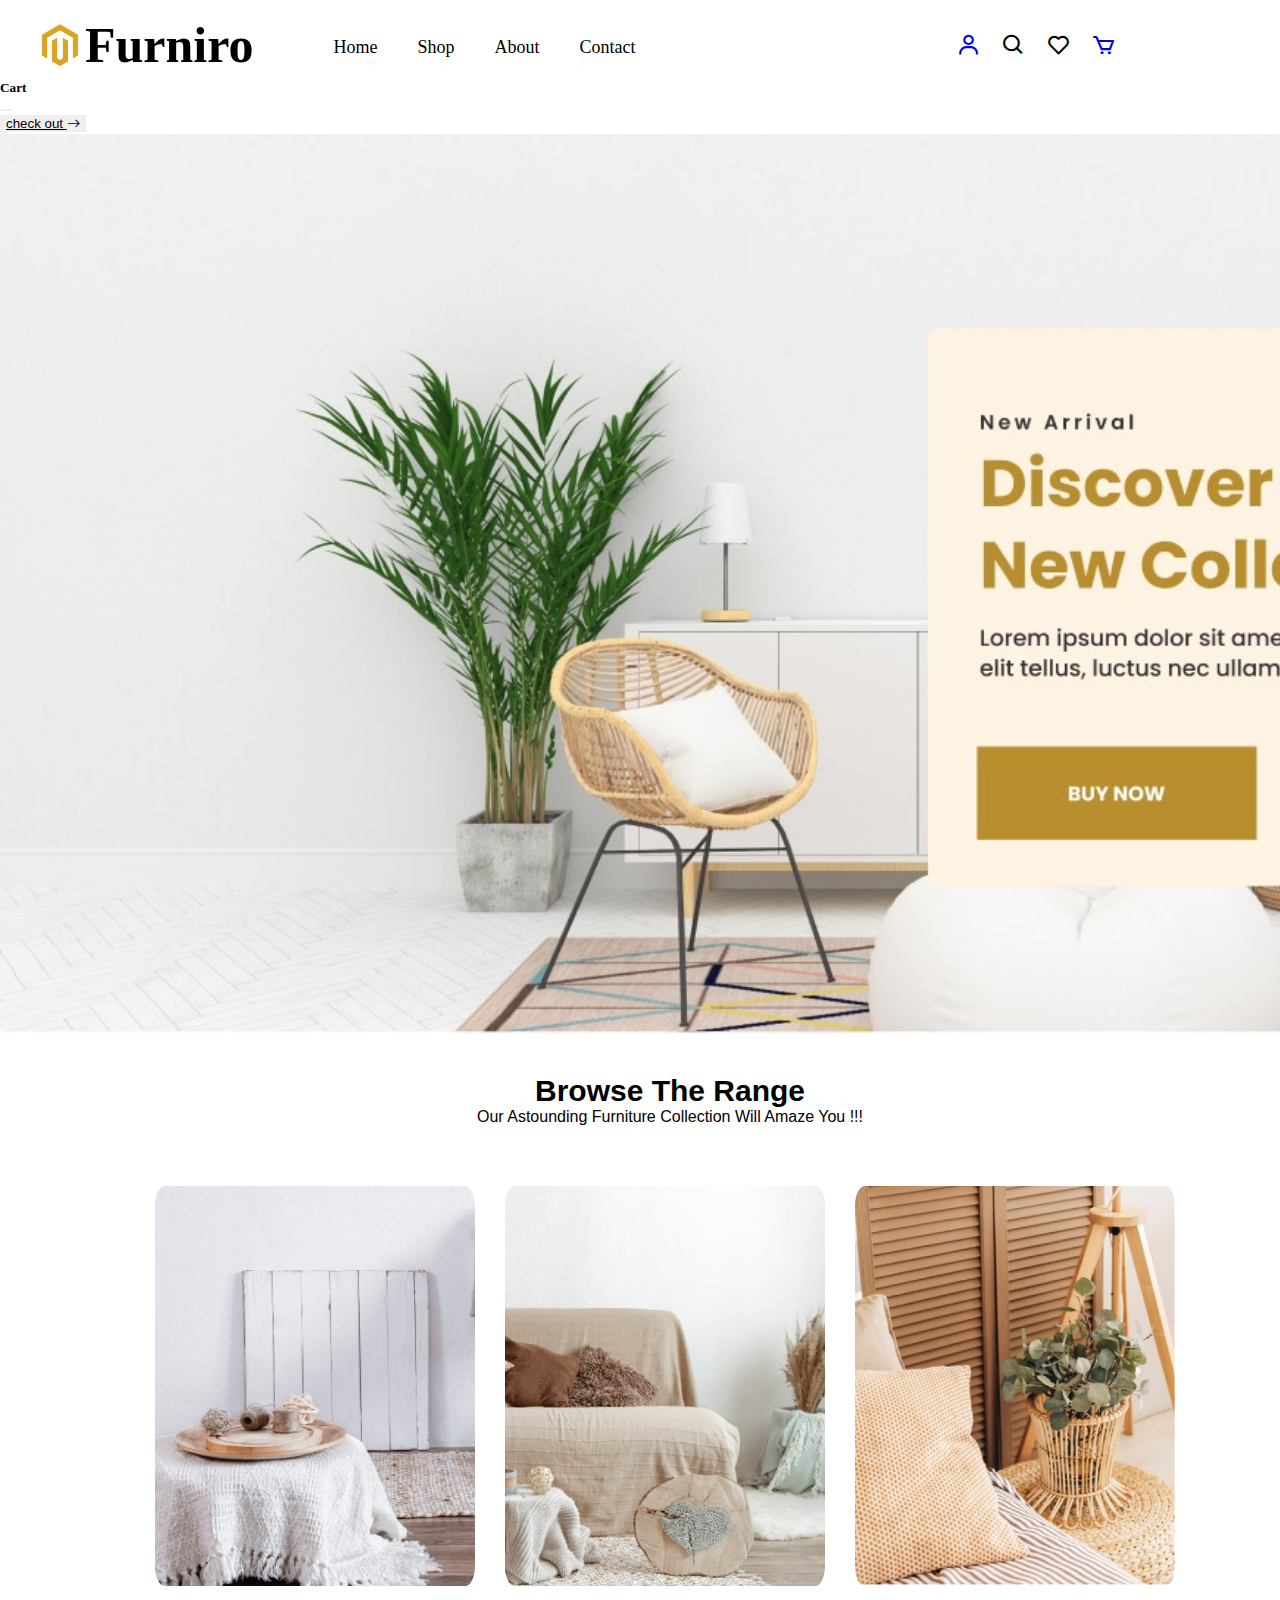
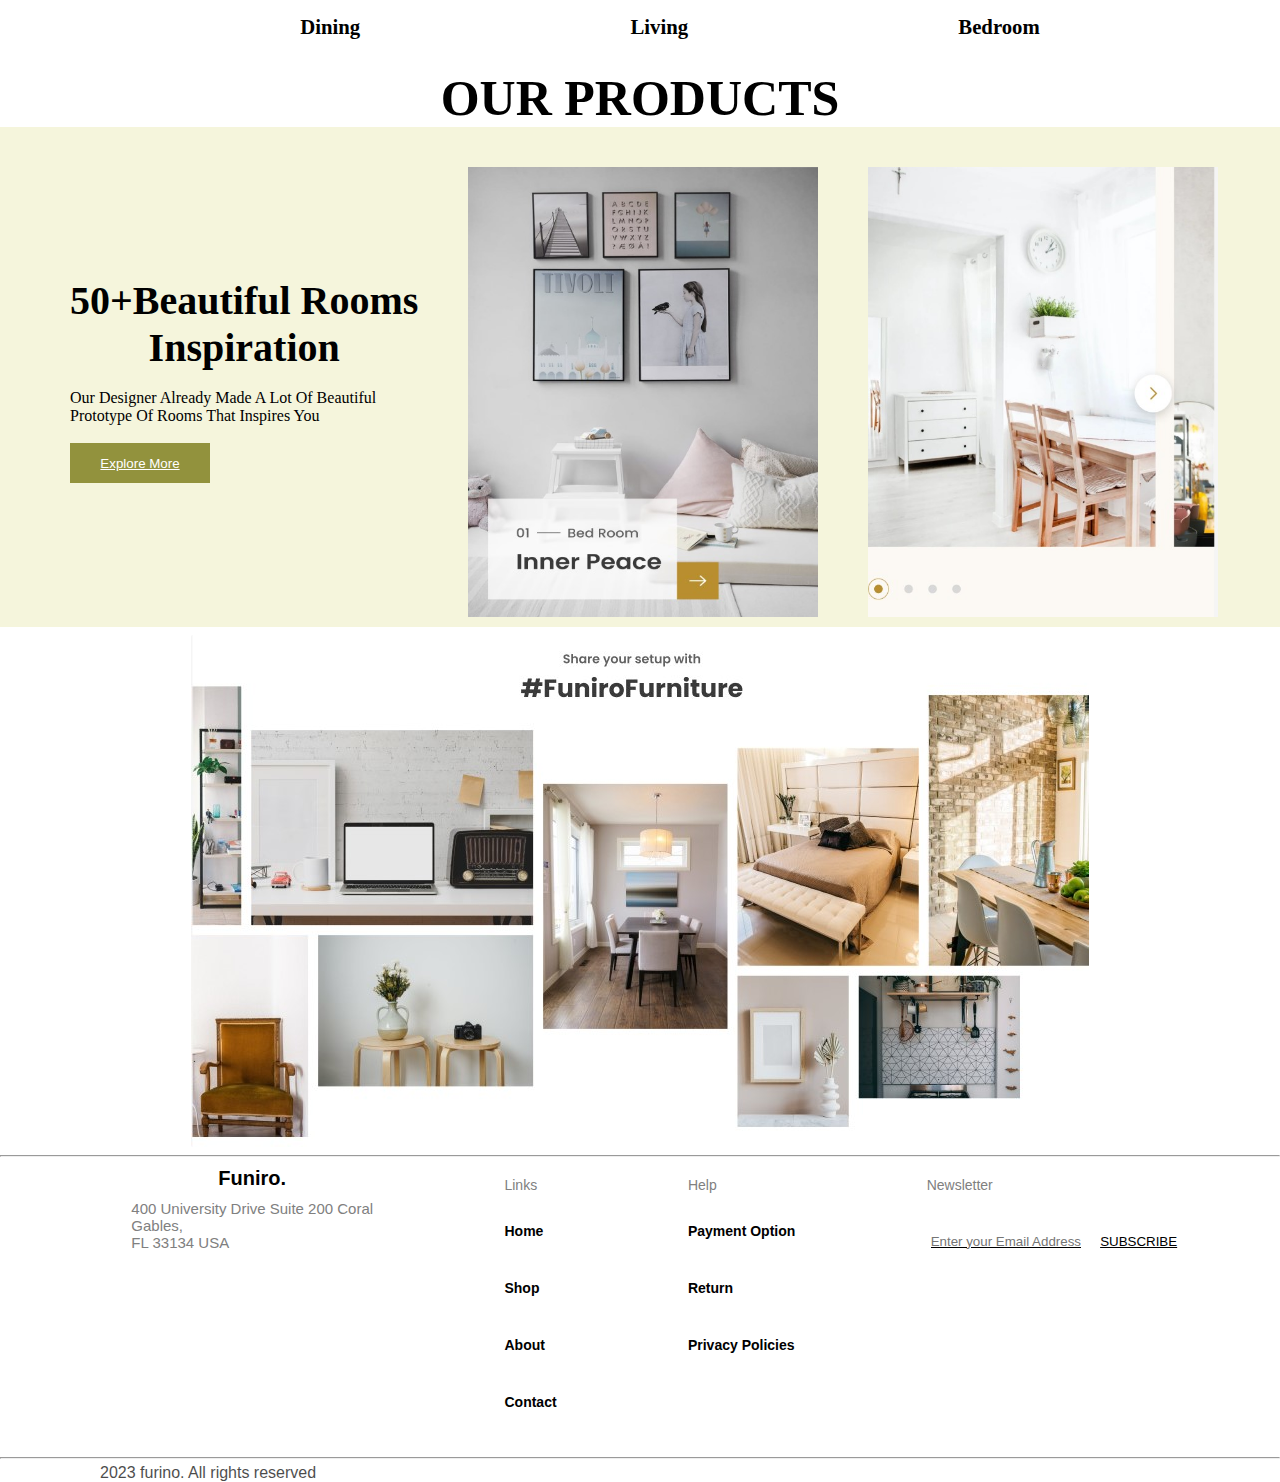
<file: index.html>
<!DOCTYPE html>
<html lang="en">
<head>
    <meta charset="UTF-8">
    <meta name="viewport" content="width=device-width, initial-scale=1.0">
    <title>Final Hackathon</title>
    <link rel="stylesheet" href="style.css">
    <link rel="stylesheet" href="https://cdn.jsdelivr.net/npm/bootstrap-icons@1.10.5/font/bootstrap-icons.css">
    <link href="https://cdn.jsdelivr.net/npm/bootstrap@5.3.0/dist/css/bootstrap.min.css" rel="stylesheet" integrity="sha384-9ndCyUaIbzAi2FUVXJi0CjmCapSmO7SnpJef0486qhLnuZ2cdeRhO02iuK6FUUVM" crossorigin="anonymous">
    <link rel="stylesheet"
    href="https://cdn.jsdelivr.net/npm/boxicons@latest/css/boxicons.min.css">
</head>
<body>
    <header>
        <nav class="">
            <div class="navbar">
                <div class="nav-logo">
                    <i class='bx bxl-magento' ></i><h1>Furniro</h1>
                </div>
                <div class="nav-options">
                    <ul>
                        <li><a href="#">Home</a></li>
                        <li><a href="#">Shop</a></li>
                        <li><a href="#">About</a></li>
                        <li><a href="#">Contact</a></li>
                    </ul>
                </div>
                <div class="nav-icons">
                    <a href="login.html" class="text-dark"><i class='bx bx-user' ></i></a>
                    <i class='bx bx-search' ></i>
                    <i class='bx bx-heart' ></i>
                    <a data-bs-toggle="offcanvas" href="#offcanvasExample" role="button"  aria-controls="offcanvasExample" class="text-dark"><i class="bx bx-cart"></i></a>
                </div>
            </div>
            <section class="cart">
                <div class="offcanvas offcanvas-end" tabindex="-1" id="offcanvasExample"
                  aria-labelledby="offcanvasExampleLabel">
                  <div class="offcanvas-header">
                    <h5 class="offcanvas-title" id="offcanvasExampleLabel">Cart</h5>
                    <button type="button" class="btn-close" data-bs-dismiss="offcanvas" aria-label="Close"></button>
                  </div>
                  <div class="offcanvas-body" id="cartItems">
          
                  </div>
                  <a href="checkout.html"><button class="btn btn-warning rounded-0 w-100" >check out <i class="bi bi-arrow-right"></i></button></a>
                </div>
              </section>
        </nav>
    </header>
    <div class="new-arrival">
        <div class="banner">
            <div class="banner-text">
                <div class="banner-box">
            </div>
            </div>
        </div>
    </div>
    <section class="sec2">
        <div class="div-2">
            <div class="main-text">
            <h1>Browse The Range</h1>
            <p>Our Astounding Furniture Collection Will Amaze You !!!</p>
            </div>
            <div class="pics1">
                <img src="p1.jpg">
                <img src="p2.jpg">
                <img src="p3.jpg">
            </div>
            <div class="main-text1">
                <h5>Dining</h5>
                <h5>Living</h5>
                <h5>Bedroom</h5>
            </div>
        </div>
    </section>


    <!-- DO NOT TOUCH THIS SECTION -->
 </section>
    <section class="products">
      <div class="container">

        <h1 class="h3 my-5">OUR PRODUCTS</h1>

        <div class="products">
          <div class="row" id="productsRow">

          </div>
        </div>
      </div>
    </section>
    <!-- DO NOT TOUCH THIS SECTION -->


    <section>
        <div class="sec4fg">
            <div class="sec4fgh tesxt"><h1>50+Beautiful Rooms <br> Inspiration </h1> <br> <p>Our Designer Already Made A Lot Of Beautiful <br> Prototype Of Rooms That Inspires You </p> <br> <button class="sec4btnn">Explore More</button></div>
            <div class="sec4fgh tesxt2"><img src="p4.jpg" alt="PIC"height=750px width=550></div>
            <div class="sec4fgh tesxt2"><img src="p5.jpg" alt="PIC"height=750px width=550></div>
        </div>
    </section>

    <section class="wholesec5">
        <div id="gallery">
            <div class="gallery"> 
                <img src="p6.jpg" alt="BIG PIC">
            </div>
        </div>
    </section>

    <footer>
        <hr>
            <div class="foot-pane">
        <ul>
        <h3 class="foot-pane-h3">Funiro.</h3>
        <h4 class="foot-pane-h4">400 University Drive Suite 200 Coral <br> Gables, </h4>
        <h4 class="foot-pane-h42">FL 33134 USA </h4>
        </ul>
        <ul>
        <p>Links</p>
        <a>Home</a>
        <a> Shop</a>
        <a>About</a>
        <a>Contact</a>
       
        </ul>
        <ul>
        <p>Help</p>
        <a>Payment Option</a>
        <a>Return</a>
        <a>Privacy Policies</a>
        
        </ul>
        <ul>
        <p>Newsletter</p>
        <input type="text" placeholder="Enter your Email Address">
        <button class="button">SUBSCRIBE</button> 
        <h5 text-decoration-line:underline;></h5>
        <div class="botton"></div>
        </ul>
        </div>
        <hr>    
        </div>
        </div>
        <div class="copyright">
            <p>2023 furino. All rights reserved</p>
        </div>
        </div>
        </footer>
    
    <script src="app.js"></script>
    <script src="https://cdn.jsdelivr.net/npm/bootstrap@5.3.0/dist/js/bootstrap.bundle.min.js" integrity="sha384-geWF76RCwLtnZ8qwWowPQNguL3RmwHVBC9FhGdlKrxdiJJigb/j/68SIy3Te4Bkz" crossorigin="anonymous"></script>
</body>
</html>
</file>
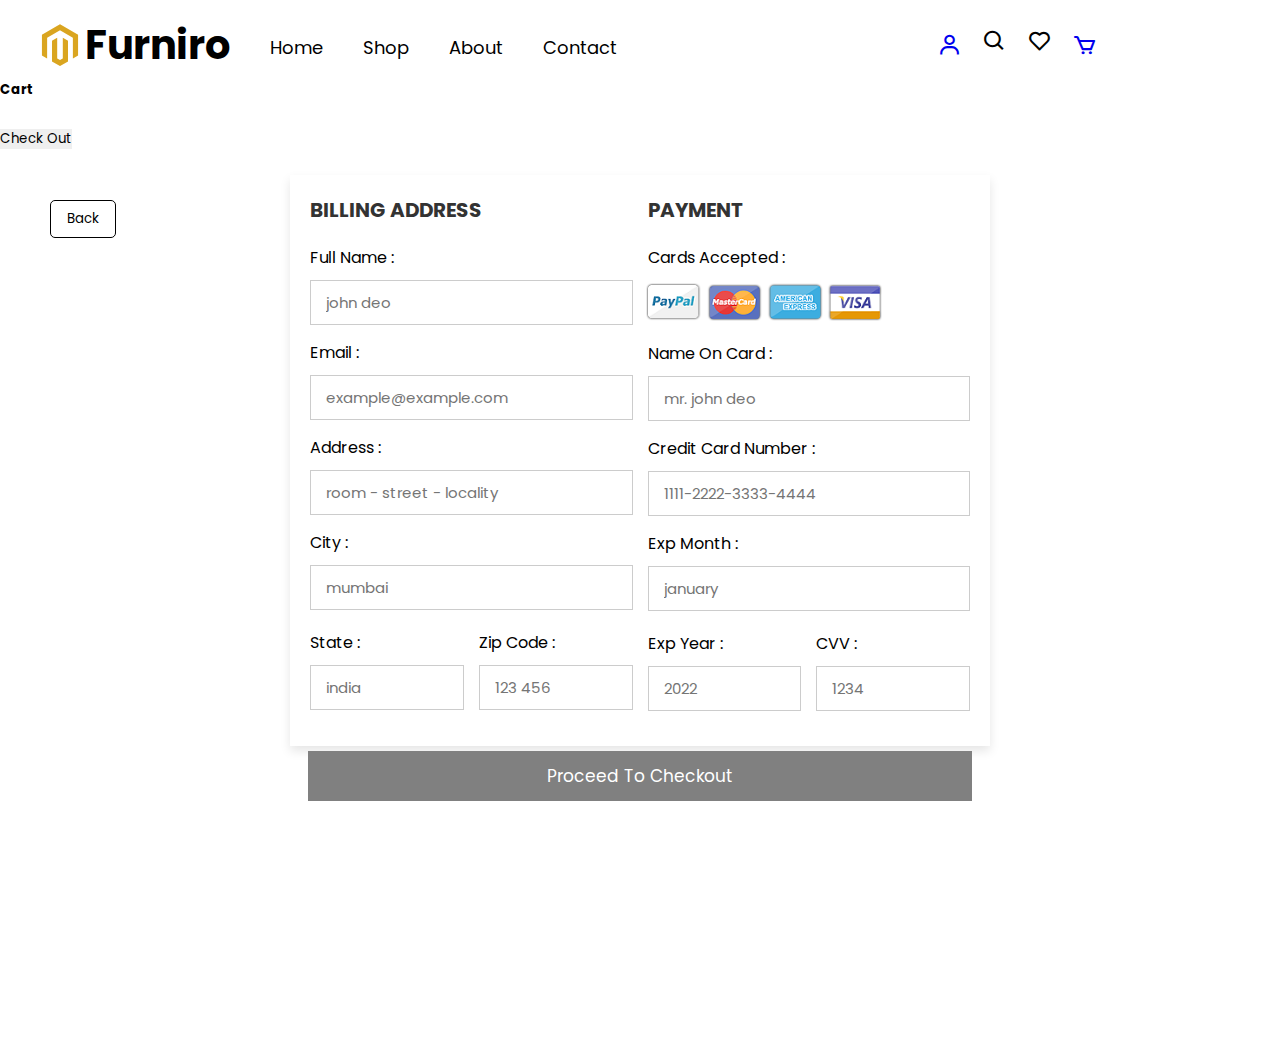
<file: checkout.html>
<!DOCTYPE html>
<html lang="en">
<head>
    <meta charset="UTF-8">
    <meta http-equiv="X-UA-Compatible" content="IE=edge">
    <meta name="viewport" content="width=device-width, initial-scale=1.0">
    <title>Checkout Page</title>
    <link rel="stylesheet" href="checkout.css">
    <link rel="stylesheet"
    href="https://cdn.jsdelivr.net/npm/boxicons@latest/css/boxicons.min.css">
</head>
<body>
    <header>
        <nav class="">
            <div class="navbar">
                <div class="nav-logo">
                    <i class='bx bxl-magento' ></i><h1>Furniro</h1>
                </div>
                <div class="nav-options">
                    <ul>
                        <li><a href="#">Home</a></li>
                        <li><a href="#">Shop</a></li>
                        <li><a href="#">About</a></li>
                        <li><a href="#">Contact</a></li>
                    </ul>
                </div>
                <div class="nav-icons">
                    <a href="login.html" class="text-dark"><i class='bx bx-user' ></i></a>
                    <i class='bx bx-search' ></i>
                    <i class='bx bx-heart' ></i>
                    <a data-bs-toggle="offcanvas" href="#offcanvasExample" role="button"  aria-controls="offcanvasExample" class="text-dark"><i class="bx bx-cart"></i></a>
                </div>
            </div>
            <section class="cart">
                <div class="offcanvas offcanvas-end" tabindex="-1" id="offcanvasExample"
                  aria-labelledby="offcanvasExampleLabel">
                  <div class="offcanvas-header">
                    <h5 class="offcanvas-title" id="offcanvasExampleLabel">Cart</h5>
                    <button type="button" class="btn-close" data-bs-dismiss="offcanvas" aria-label="Close"></button>
                  </div>
                  <div class="offcanvas-body" id="cartItems">
          
                  </div>
                  <a href="checkout.html"><button class="btn btn-warning rounded-0 w-100" >check out <i class="bi bi-arrow-right"></i></button></a>
                </div>
              </section>
        </nav>
    </header>
    <div>
        <a href="index.html#product"><button class="bttn">Back</button></a>
    </div>

<div class="container">


    <form action="">


        <div class="row">

            <div class="col">

                <h3 class="title">billing address</h3>

                <div class="inputBox">
                    <span>full name :</span>
                    <input type="text" placeholder="john deo">
                </div>
                <div class="inputBox">
                    <span>email :</span>
                    <input type="email" placeholder="example@example.com">
                </div>
                <div class="inputBox">
                    <span>address :</span>
                    <input type="text" placeholder="room - street - locality">
                </div>
                <div class="inputBox">
                    <span>city :</span>
                    <input type="text" placeholder="mumbai">
                </div>

                <div class="flex">
                    <div class="inputBox">
                        <span>state :</span>
                        <input type="text" placeholder="india">
                    </div>
                    <div class="inputBox">
                        <span>zip code :</span>
                        <input type="text" placeholder="123 456">
                    </div>
                </div>

            </div>

            <div class="col">

                <h3 class="title">payment</h3>

                <div class="inputBox">
                    <span>cards accepted :</span>
                    <img src="card.png" alt="">
                </div>
                <div class="inputBox">
                    <span>name on card :</span>
                    <input type="text" placeholder="mr. john deo">
                </div>
                <div class="inputBox">
                    <span>credit card number :</span>
                    <input type="number" placeholder="1111-2222-3333-4444">
                </div>
                <div class="inputBox">
                    <span>exp month :</span>
                    <input type="text" placeholder="january">
                </div>

                <div class="flex">
                    <div class="inputBox">
                        <span>exp year :</span>
                        <input type="number" placeholder="2022">
                    </div>
                    <div class="inputBox">
                        <span>CVV :</span>
                        <input type="text" placeholder="1234">
                    </div>
                </div>

            </div>
    
        </div>

    </form>

    <div>
        <a href="index.html"><button class="submit-btn" onclick="checkoutDone()">Proceed To Checkout</button></a>
    </div>

</div>    
    
    <script src="./checkout.js"></script>
</body>
</html>
</file>
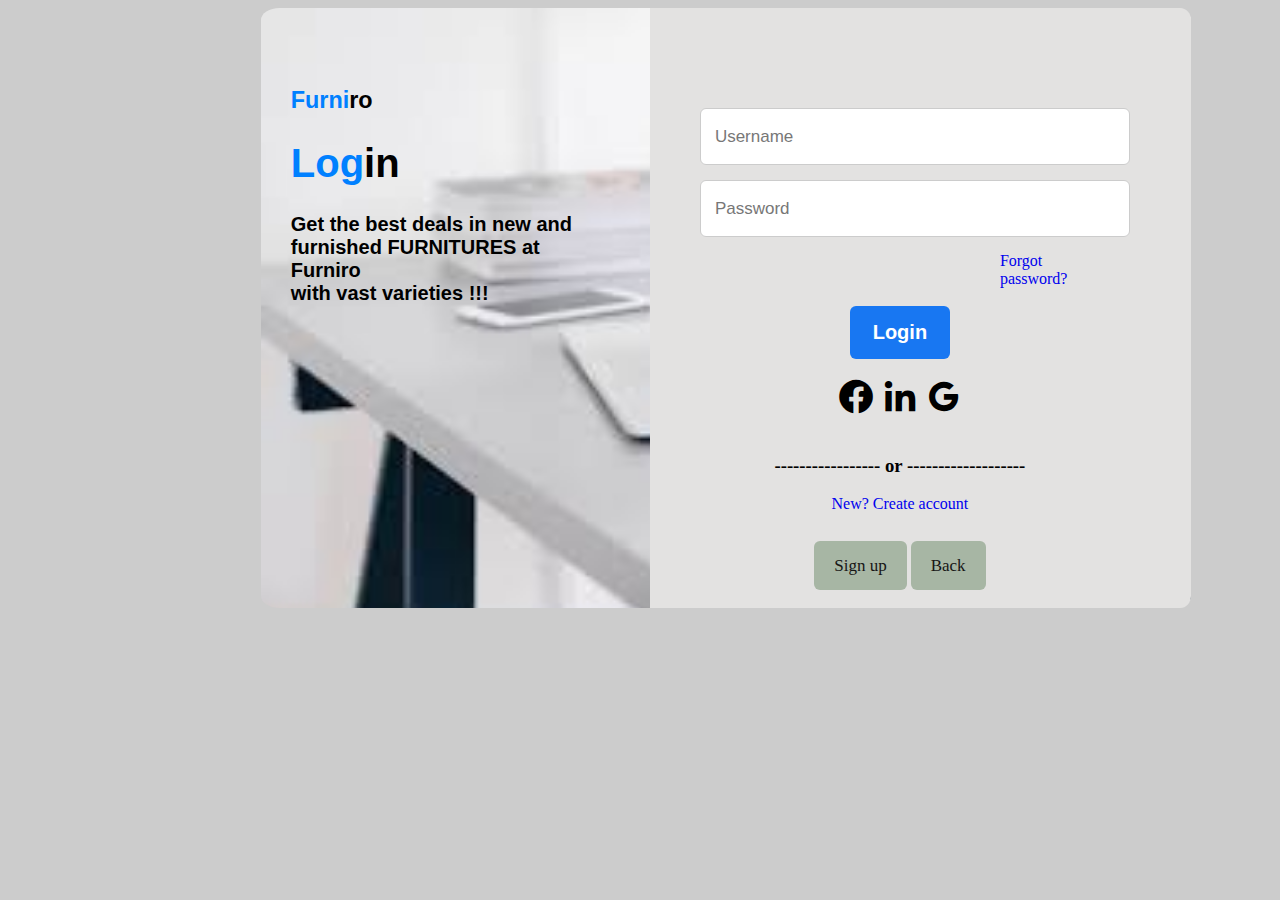
<file: login.html>
<!DOCTYPE html>
<html>
<head>
  <title>Login Page</title>
  <link rel="stylesheet" type="text/css" href="login.css">
  <link rel="stylesheet"
  href="https://unpkg.com/boxicons@latest/css/boxicons.min.css">
</head>
<body>
    
 <div class="box">
    <div class="login" >
        <div>
    <h3><span class="span">Furni</span>ro</h3>
    <h1><span class="span">Log</span>in</h1>
    <h4>Get the best deals in new and <br> furnished <span>FURNITURES</span> at <span>Furniro</span> <br> with vast varieties !!!</h4>
        </div>
    </div>
    <div class="login-page">
        <form action="#">
            <input type="text" placeholder="Username" required>
            <input type="password" placeholder="Password" required>
            <div class="link1">
                <a href="#"q    >Forgot password?</a>
                </div><br>
                <div class="link">
              <button type="submit" class="login">Login</button>
             </div><br>
            <div class="icons"><center>
                <i class='bx bxl-facebook-circle'></i>
                <i class='bx bxl-linkedin'></i>
                <i class='bx bxl-google'></i>
            </center>
            </div><br>
            <div><center><h3>-----------------  or  -------------------</h3> </center></div>
            <div class="">
            <center> <a href="signup.html">New? Create account</a></center> 
            </div><br>
            <div class="button">
                <a href="signup.html">Sign up</a>
                    <a href="index.html">Back</a>
            </div>

          </form>
       
            
    
    </div>
</div>      



 
 
 <script src="signup.js"></script>
</body>
</html>
</file>
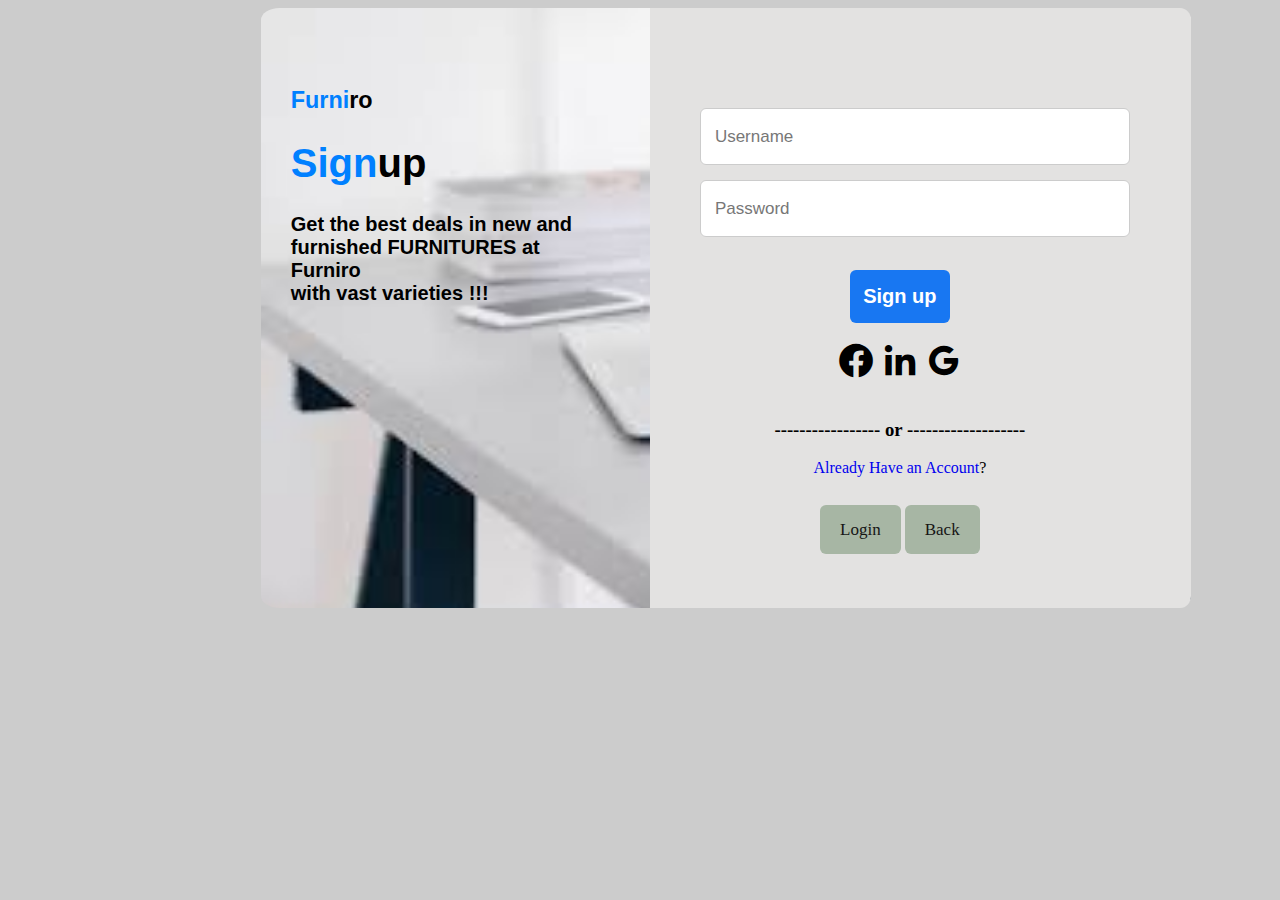
<file: signup.html>
<!DOCTYPE html>
<html>
<head>
  <title>Sign up</title>
  <link rel="stylesheet" type="text/css" href="login.css">
  <link rel="stylesheet"
  href="https://unpkg.com/boxicons@latest/css/boxicons.min.css">
</head>
<body>
    
 <div class="box">
    <div class="login" >
        <div>
    <h3><span class="span">Furni</span>ro</h3>
    <h1><span class="span">Sign</span>up</h1>
    <h4>Get the best deals in new and <br> furnished <span>FURNITURES</span> at <span>Furniro</span> <br> with vast varieties !!!</h4>
        </div>
    </div>
    <div class="login-page">
        <form action="#">
            <input type="text" placeholder="Username" required>
            <input type="password" placeholder="Password" required>
            <div class="link1">
                
                </div><br>
                <div class="link">
              <button type="submit" class="login">Sign up</button>
             </div><br>
            <div class="icons"><center>
                <i class='bx bxl-facebook-circle'></i>
                <i class='bx bxl-linkedin'></i>
                <i class='bx bxl-google'></i>
            </center>
            </div><br>
            <div><center><h3>-----------------  or  -------------------</h3> </center></div>
            <div class="">
            <center><a href="login.html">Already Have an Account</a>?</center> 
            </div><br>
            <div class="button">
                <a href="login.html">Login</a>
                <a href="index.html">Back</a>

            </div>
          </form>
       
            
    
    </div>
</div>      



 
 
 <script src="signup.js"></script>
</body>
</html>
</file>
<file: style.css>
*{
    margin: 0;
}

header{
    width: 100%;
}
.mainnav{
    position: fixed;
    width: 100%;
}
.navbar{
    display: flex;
    align-items: center;
    background: white;
    height: 80px;
    width: 100%;
    margin-top: 0;
}
.nav-logo{
    display: flex;
    align-items: center;
    font-size: 20px;
    margin-left: 35px;
    padding-top: 10px;
}
.nav-logo i{
    font-size: 50px;
    color: goldenrod;
}
.nav-options ul{
    display: flex;
    list-style: none;
    padding-top: 15px;
    font-size: 18px;
}
.nav-options ul li{
    margin-left: 40px;
}
.nav-options ul li a{
    text-decoration: none;
    color: black;
}
.nav-options ul li a:hover{
    color: goldenrod;
    text-decoration: 0.2px underline goldenrod;
}
.nav-icons{
    margin-right: 20px;
    margin-left: 300px;
    padding-top: 15px;
    font-size: 25px;
    display: flex;

}
.nav-icons i{
    padding-left: 20px;
}
.nav-icons i a{
    color: black;
}
.nav-icons i:hover{
    color: goldenrod;
    transform: scale(1.2);
}

.banner{
    background-image: url("banner.jpg");
    background-repeat: no-repeat;
    background-size: cover;
    width: 100%;
    height: 100vh;
}
.banner-box{
    height: 400px;
    width: 600px;
    border-radius: 10px;
    margin-left: 200px;
    margin-top: 40px;
}
.banner-text{
    width: 300px;
    height: 100px;
    padding-top: 200px;
    padding-left: 400px;
}
.banner-text h3{
    font-size: 20px;
    letter-spacing: 5px;
    font-weight: 400;
    padding-left: 15px;
    padding-top: 20px;
    margin-left: 20px;
}
.banner-text h1{
    font-weight: 800;
    font-size: 50px;
    color: goldenrod;
    margin-top: 2px;
    margin-bottom: 7px;
    padding-left: 10px;
    padding-top: 10px;
    margin-left: 20px;
}
.banner-text p{
    font-weight: 400;
    padding-left: 15px;
    padding-top: 10px;
    margin-left: 20px;
}
.banner-text h5{
    margin-top: 30px;
    height: 50px;
    width: 200px;
    background-color: goldenrod;
    color: white;
    text-align: center;
    padding-top: 15px;
    border-radius: 5px;
    cursor: pointer;
    font-size: 20px;
    margin-left: 30px;
}
.banner-text h5:hover{
    color: goldenrod;
    background-color: white;
    border: 2px solid goldenrod;
    transform: scale(1.05);
}


.sec2{
    background-color: white;
    padding: 30px 30px;
}

.main-text{
    padding: 10px 0px;
}

.main-text h1{
    font-family: Arial, Helvetica, sans-serif;
    font-weight: 750;
    text-align: center;
    font-size: 30px;
}

.main-text p{
    font-family: 'Segoe UI', Tahoma, Geneva, Verdana, sans-serif;
    text-align: center;
    margin-bottom: 50px;
}

.pics1{
    display: flex;
    justify-content: center;
}

.pics1 img{
    height: 400px;
    width: 320px;
    margin-right: 10px;
    border-radius: 20px;
    padding: 0px 10px;
}

.main-text1{
    display: flex;
    justify-content: space-evenly;
    font-weight: 450;
    font-size: 25px;
    margin-top: 30px;
}

.product {
    padding: 10px;
    margin-bottom: 30px;
    display: inline-block;
    align-items: center;
  }

  .product:hover{
    background-color: rgba(255, 255, 255, 0.788);
    box-shadow: 5px 5px 10px gray;
  }

  .product img {
    width: 250px;
    height: 160px;
  }

  .product h3 {
    margin: 0;
    padding: 2px;
  }

  .product p {
    margin-top: 15px;
    padding: 2px;
  }
  .productname{
    margin-top: 15px;
    font-size: 25px;
    padding: 2px;
  }
.ratinstar{
    color: #0350b4;
    padding: 2px;
}
.btns{
    background-color: #ffffff98;
    height: 30px;
    width: 120px;
    border: 2px solid rgb(0, 47, 255);
    border-radius: 5px;
    color: rgb(0, 47, 255);
    font-size: 15px;
    font-weight: 700;
    padding: 2px;
}
.btns:hover{
    font-weight: 100;
    color: rgb(255, 255, 255);
    background-color: #0350b4;
    transition:all .42s ease;
    cursor: pointer;
}

.sec4fg{
    width: 100%;
    height: 500px;
    display: flex;
    background-color: beige;
}
.tesxt{
    margin-top: 150px;
    margin-left: 70px;
}
.sec4fg .sec4btnn{
    background-color: rgba(116,116,14,0.772);
    color: white;
    height: 40px;
    width: 140px;
  font-weight: 500;
  border: none;
}
.tesxt h1{
    font-weight: 700;
    font-size: 40px;
}
.tesxt1{
       background-repeat: no-repeat;
       background-size: 440px;
       width: 300px;
       margin-top: 40px;
       margin-left: 30px;
}

.tesxt1 p{
    margin-left: 40px;
    margin-top: 300px;
    opacity: 0.7;
    background-color: white;
    width: 150px;
    text-align: center;
    height: 30px;
}
.tesxt1 p span{
    background-color: white;
    font-size: 29px;
}

.tesxt2 img{
    width: 350px;
    height: 450px;
    margin-left: 50px;
    margin-top: 40px;
}

section{
    justify-content: center;
    width: 100%;
}
h3{
    text-align: center;
    font-weight: 400;
    font-size: 30px;
}
h1{
    text-align: center;
    font-weight: 900;
    font-size: 50px;
}



.gallery{
    display: flex;
    align-items: flex-end;
}

.gallery img{
    padding: 8px;
    border-radius: 10px;
    justify-items:end
}

#gallery{
    display: flex;
    justify-content: center;
}

.foot-pane{
    background-color: white;
    color: black;
    height: 300px;
    display: flex;
    justify-content: space-evenly;
   
}
.foot-pane-h3{
    font-family:sans-serif;
    display: block;
    font-size: 20px;
    color: black;
    padding-top: 10px;
    font-weight: bolder;
}
.foot-pane-h4{
    display: block;
    font-size: 15px;
    color: grey;
    padding-top: 10px;
    font-weight: 100;
    font-family:sans-serif;
}

.foot-pane-h42{
    display: block;
    font-size: 15px;
    color: grey;
    font-weight: 100;
    font-family:sans-serif;
}

.foot-pane a{
    display: block;
    font-size: 14px;
    color: black;
    padding-top: 10px;
    line-height: 37px;
    font-weight: bold;
    font-family:sans-serif;
    margin-top: 10px;

}
.foot-pane p{
    font-weight: 700;
    font-size: 14px;
    padding-top: 20px; 
    font-weight: lighter;
    color: grey;
    font-family:sans-serif;
}

.foot-pane input{
    width: 150px;
    height: 30px;
    border-radius: 10px;
    border: 2px solid transparent;
    margin-top: 30px;
    margin-bottom: 50px;
    font-family:sans-serif;
    text-decoration-line: underline;
}
.foot-pane button{
    width: 100px;
    height: 35px;
    color: (17, 14, 14);
    background-color:white;   
}

button{
    margin-bottom: 2px;
    text-decoration-line: underline;
    border: none;
}
botton{
    outline: 5px solid black;
}

.copyright p{
        padding-top: 5px;
        font-family:sans-serif;
        margin-left: 100px;
        opacity: 0.7;
}
</file>
<file: checkout.css>
@import url('https://fonts.googleapis.com/css2?family=Poppins:wght@100;300;400;500;600&display=swap');

*{
  font-family: 'Poppins', sans-serif;
  margin:0; padding:0;
  box-sizing: border-box;
  outline: none; border:none;
  text-transform: capitalize;
  transition: all .2s linear;
}

body{
  background-color: white;
}

.bttn{
    background-color: #fff;
    color : #000;
    border: 1px solid #000;
    border-radius: 5px;
    padding: 8px 16px;
    margin-top: 50px;
    margin-left: 50px;
    position: fixed;
}
.bttn:hover{
    color: #fff;
    background-color: #000;
    cursor: pointer;
}

.container{
  justify-content: center;
  align-items: center;
  padding:25px;
  min-height: 100vh;
}

.container form{
  width: max-content;
  margin: 0px auto;
  padding:20px;
  width:700px;
  background: #fff;
  box-shadow: 0 5px 10px rgba(0,0,0,.1);
}

.container form .row{
  display: flex;
  flex-wrap: wrap;
  gap:15px;
}

.container form .row .col{
  flex:1 1 250px;
}

.container form .row .col .title{
  font-size: 20px;
  color:#333;
  padding-bottom: 5px;
  text-transform: uppercase;
}

.container form .row .col .inputBox{
  margin:15px 0;
}

.container form .row .col .inputBox span{
  margin-bottom: 10px;
  display: block;
}

.container form .row .col .inputBox input{
  width: 100%;
  border:1px solid #ccc;
  padding:10px 15px;
  font-size: 15px;
  text-transform: none;
}

.container form .row .col .inputBox input:focus{
  border:1px solid #000;
}

.container form .row .col .flex{
  display: flex;
  gap:15px;
}

.container form .row .col .flex .inputBox{
  margin-top: 5px;
}

.container form .row .col .inputBox img{
  height: 34px;
  margin-top: 5px;
  filter: drop-shadow(0 0 1px #000);
}

.submit-btn{
  width: 54%;
  margin-left: 23%;
  padding:12px;
  font-size: 17px;
  background: grey;
  color:#fff;
  margin-top: 5px;
  cursor: pointer;
}

.container form .submit-btn:hover{
  background: #bccc2e;
}
header{
    width: 100%;
}
.mainnav{
    position: fixed;
    width: 100%;
}
.navbar{
    display: flex;
    align-items: center;
    background: white;
    height: 80px;
    width: 100%;
    margin-top: 0;
}
.nav-logo{
    display: flex;
    align-items: center;
    font-size: 20px;
    margin-left: 35px;
    padding-top: 10px;
}
.nav-logo i{
    font-size: 50px;
    color: goldenrod;
}
.nav-options ul{
    display: flex;
    list-style: none;
    padding-top: 15px;
    font-size: 18px;
}
.nav-options ul li{
    margin-left: 40px;
}
.nav-options ul li a{
    text-decoration: none;
    color: black;
}
.nav-options ul li a:hover{
    color: goldenrod;
    text-decoration: 0.2px underline goldenrod;
}
.nav-icons{
    margin-right: 20px;
    margin-left: 300px;
    padding-top: 15px;
    font-size: 25px;
    display: flex;

}
.nav-icons i{
    padding-left: 20px;
}
.nav-icons i a{
    color: black;
}
.nav-icons i:hover{
    color: goldenrod;
    transform: scale(1.2);
}
</file>
<file: login.css>
body{
  background-color: #ccc;
}
.box{
  height: 600px;
  width: 930px;
  margin-left: 20%;
  background-image: url(login.jpg);
  background-size: cover;
  border-radius: 2%;
  display: flex;
  margin-top: 0px;
}
.login{
  margin-left: 30px;
  padding-top: 6%;
  font-family: Verdana, Geneva, Tahoma, sans-serif;
}

.login{
  font-size: 20px;
}

.span{
  color: rgb(0, 128, 255);
}
.login-page{
  height: 600px;
  width: 550px;
  background-color: #e3e2e1;
  border-top-right-radius: 2% ;
  border-bottom-right-radius: 2% ;
  margin-left: 40px;
}
form {
  display: flex;
  flex-direction: column;
  border-radius: 8px;
  margin-left: 50px;
  margin-top: 100px;
  max-width: 400px;
  width: 100%;
}
.link1{
  margin-left: 270px;
  padding: 0 30px;
}
form input {
  height: 55px;
  width: 100%;
  border: 1px solid #ccc;
  border-radius: 6px;
  margin-bottom: 15px;
  font-size: 1rem;
  padding: 0 14px;
}
form input:focus {
  outline: none;
  border-color: #1877f2;
}
::placeholder {
  color: #777;
  font-size: 1.063rem;
}
.link {
  display: flex;
  flex-direction: column;
  text-align: center;
  gap: 15px;
}
.link .login {
  border: none;
  outline: none;
  cursor: pointer;
  background: #1877f2;
  padding: 15px 0;
  border-radius: 6px;
  color: #fff;
  font-size: 1.25rem;
  font-weight: 600;
  transition: 0.2s ease;
  width: 100px;
  margin-left: 150px;
}
.link .login:hover {
  background: #0d65d9;
}
form a {
  text-decoration: none;
}

.link .forgot:hover {
  text-decoration: underline;
}
hr {
  border: none;
  height: 1px;
  background-color: #ccc;
  margin-bottom: 20px;
  margin-top: 20px;
}
.button {
  margin-top: 25px;
  text-align: center;
  margin-bottom: 20px;
}
.button a {
  padding: 15px 20px;
  background: #a7b6a4;
  border-radius: 6px;
  color: #161515;
  font-size: 1.063rem;
  font-weight: 60;
  transition: 0.2s ease;
}
.button a:hover {
  background: #161515;
  color: #a7b6a4;
}
@media (max-width: 900px) {
  .facebook-page {
    flex-direction: column;
    text-align: center;
  }
  .facebook-page .text {
    margin-bottom: 30px;
  }
}
@media (max-width: 460px) {
  .facebook-page h1 {
    font-size: 3.5rem;
  }
  .facebook-page p {
    font-size: 1.3rem;
  }
  form {
    padding: 15px;
  }
}
.icons i{
  font-size: 40px;
}
</file>
